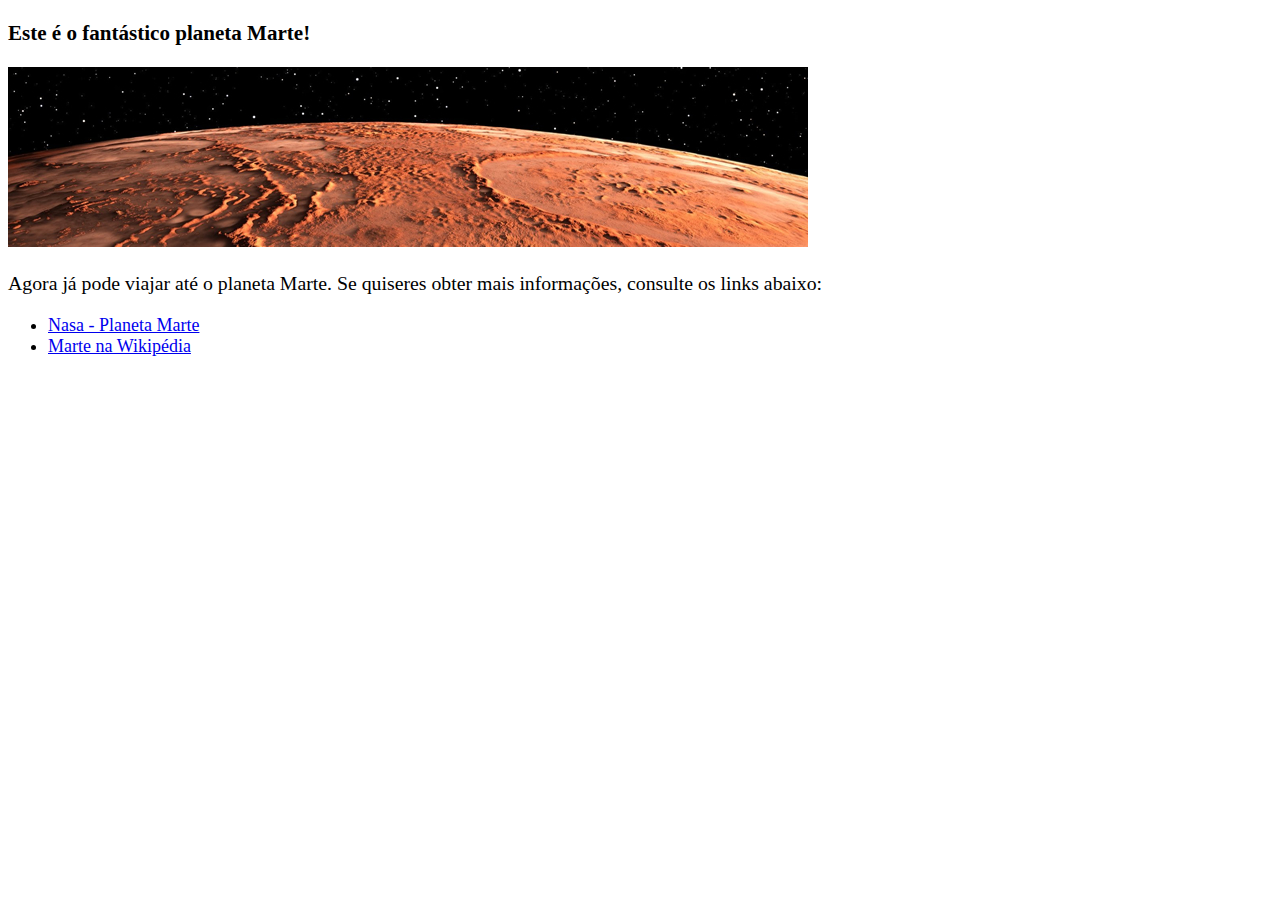
<file: Seção 2/index.html>
<!DOCTYPE html>
<html>

    <head>
        <title>O Planeta Marte</title>
        <link rel="stylesheet" href="estilos.css">
    </head>

    <body>
        <h3>Este é o fantástico planeta Marte!</h3>
        <img src="planet_mars.jpg" alt="imagem do planta Marte">
        <p>Agora já pode viajar até o planeta Marte. Se quiseres obter mais informações, consulte os links abaixo:</p>

        <ul>
            <li><a href="https://www.nasa.gov/mars" target="_blank">Nasa - Planeta Marte</a></li>
            <li><a href="https://pt.wikipedia.org/wiki;Marte_(planeta)" target="_blank">Marte na Wikipédia</a></li>
        </ul>

    </body>
</html>
</file>
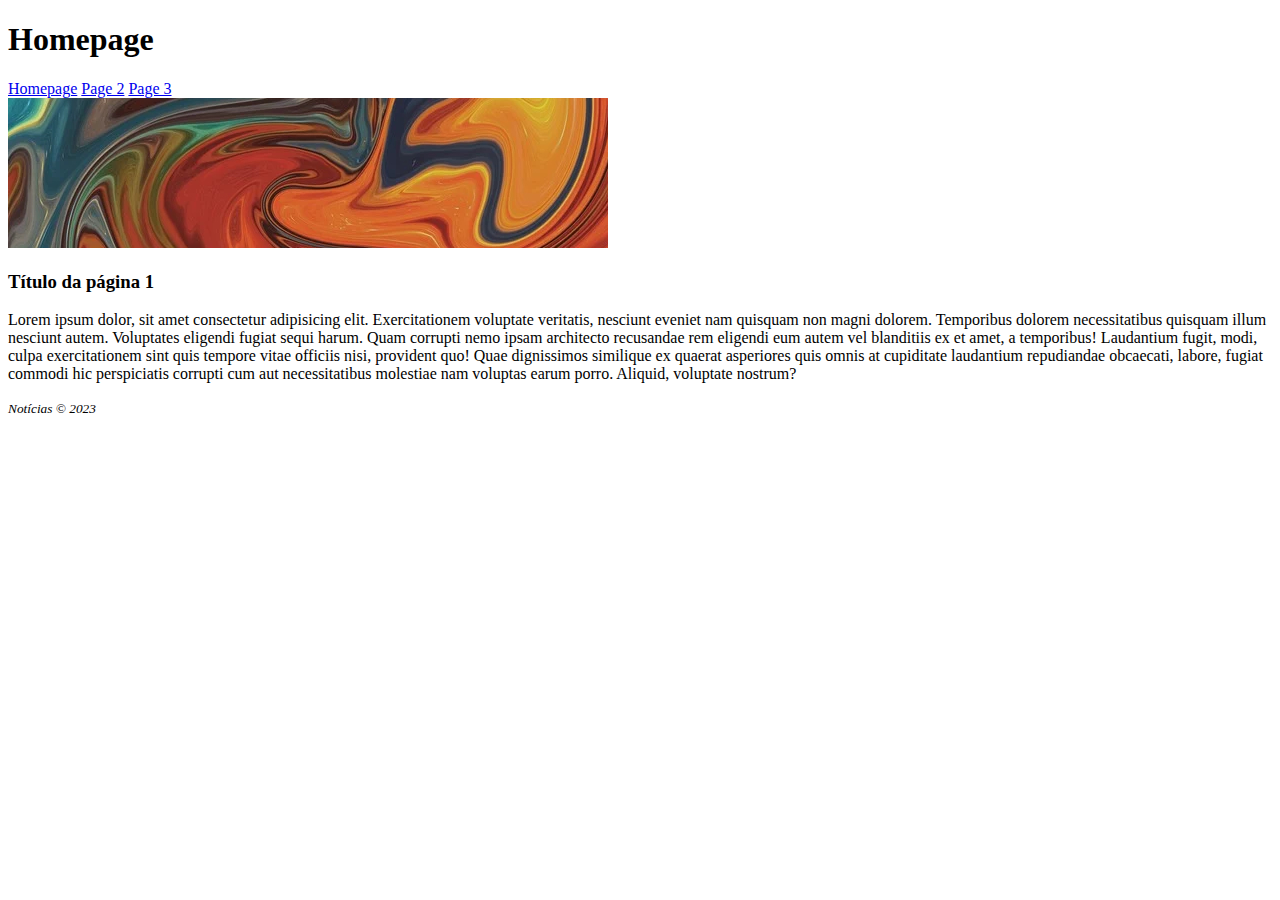
<file: Seção 2/Primeir Website só com HTML/index.html>
<!DOCTYPE html>
<html>

    <head>
        <title>Primeiro Website</title>
    </head>

    <body>
        <h1>Homepage</h1>

        <nav>
            <a href="index.html">Homepage</a>
            <a href="page_2.html">Page 2</a>
            <a href="page_3.html">Page 3</a>
        </nav>

        <div>
            <img src="images/image_page_1.jpg" alt="Imagem 1">
        </div>

        <article>
            <h3>Título da página 1</h3>
            <p>
                Lorem ipsum dolor, sit amet consectetur adipisicing elit. Exercitationem voluptate veritatis, nesciunt eveniet nam quisquam non magni dolorem. Temporibus dolorem necessitatibus quisquam illum nesciunt autem. Voluptates eligendi fugiat sequi harum.
                Quam corrupti nemo ipsam architecto recusandae rem eligendi eum autem vel blanditiis ex et amet, a temporibus! Laudantium fugit, modi, culpa exercitationem sint quis tempore vitae officiis nisi, provident quo!
                Quae dignissimos similique ex quaerat asperiores quis omnis at cupiditate laudantium repudiandae obcaecati, labore, fugiat commodi hic perspiciatis corrupti cum aut necessitatibus molestiae nam voluptas earum porro. Aliquid, voluptate nostrum?
            </p>
        </article>

        <footer>
            <small><i>Notícias &copy; 2023</i></small>
        </footer>
    </body>
</html>
</file>
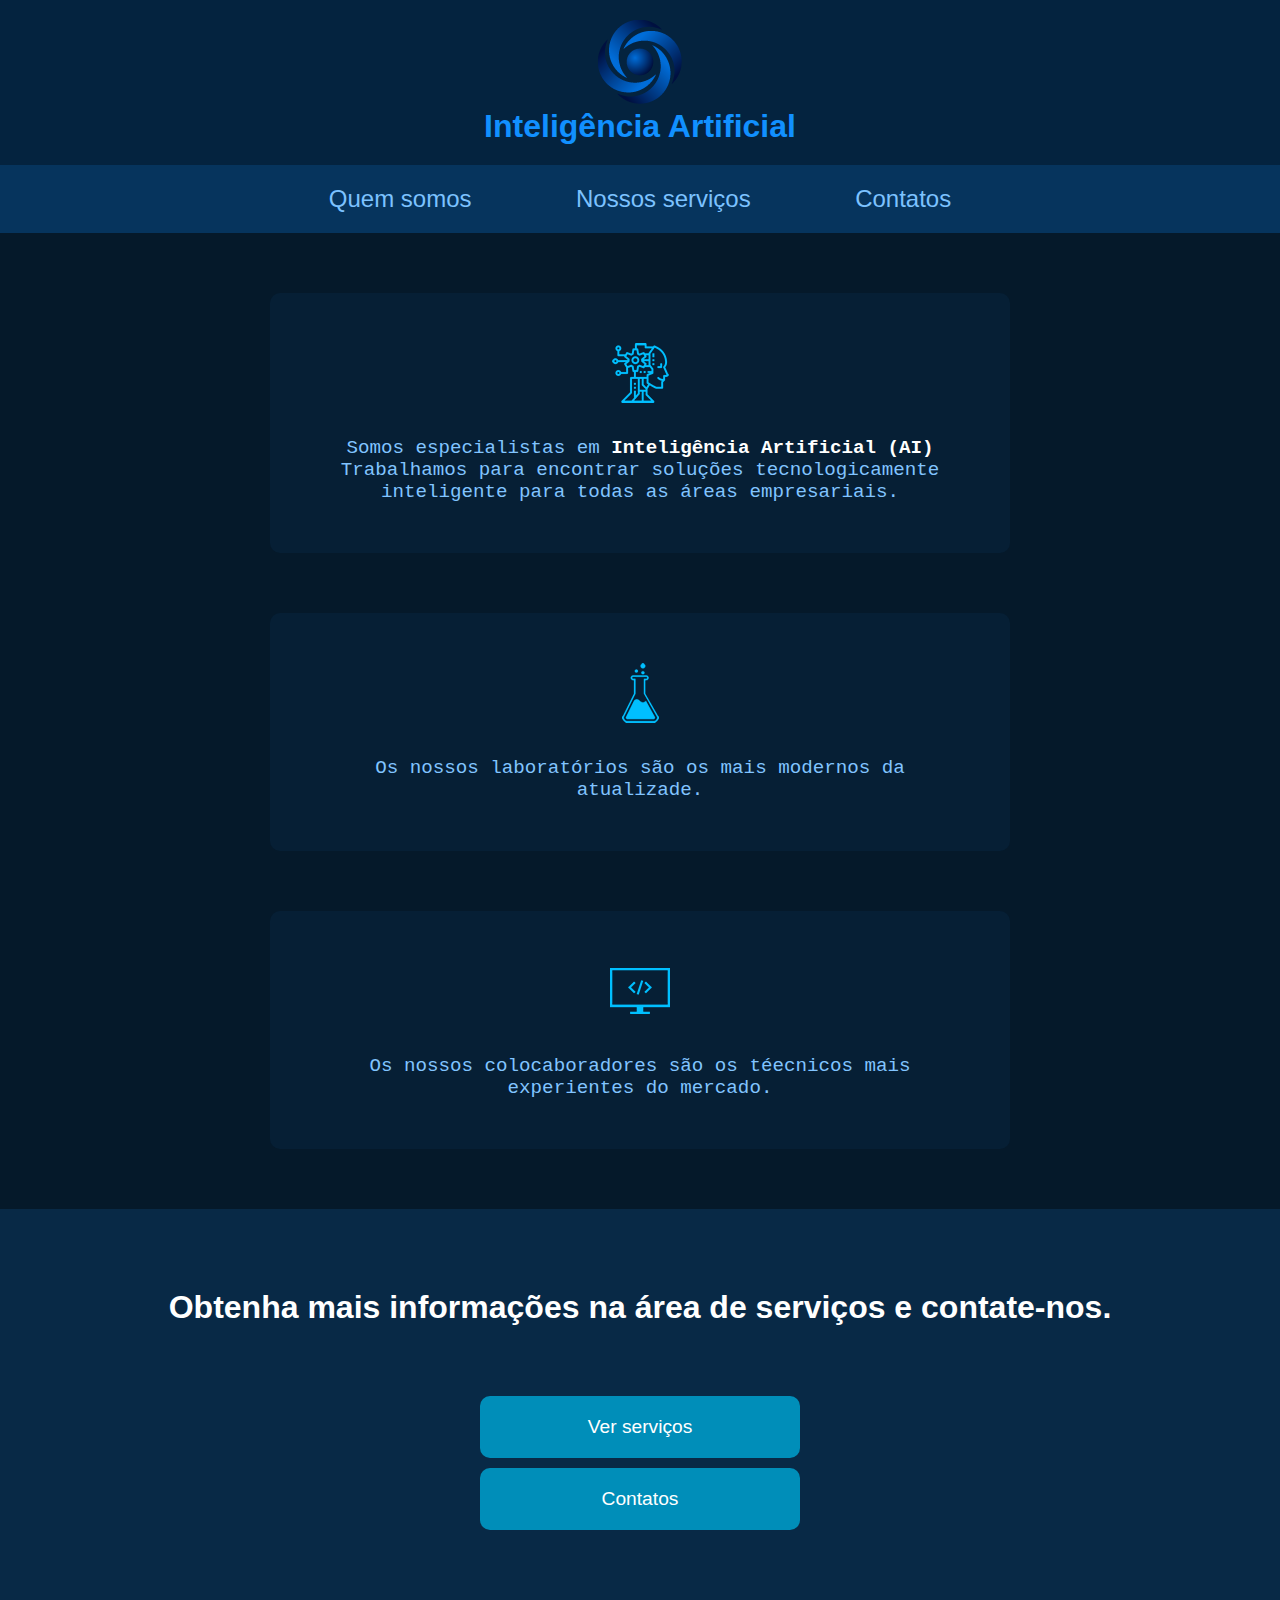
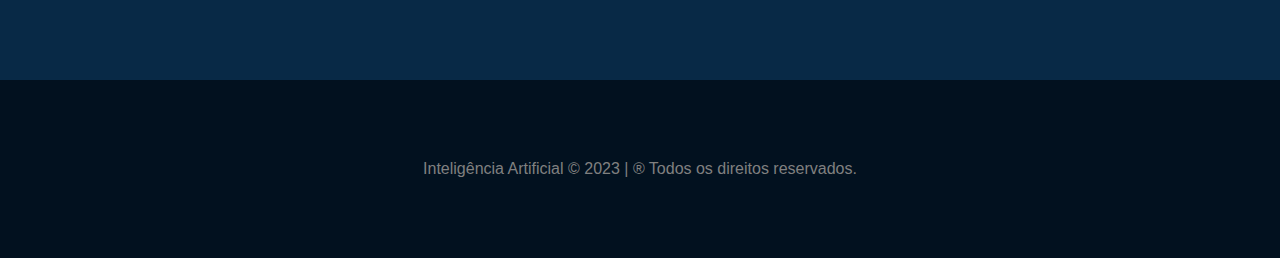
<file: Seção 2/projeto final seção 2/index.html>
<!DOCTYPE html>
<html lang="pt">

<head>
    <meta charset="UTF-8">
    <meta http-equiv="X-UA-Compatible" content="IE=edge">
    <meta name="viewport" content="width=device-width, initial-scale=1.0">
    <title>Inteligência Artificial</title>
</head>

<body>

    <header class="container-cabecalho">
        <a href="index.html">
            <img src="assets/images/logo_empresa.png" alt="Logo da empresa" title="Inteligência Artificial">
        </a>
        <h3>Inteligência Artificial</h3>

        <link rel="stylesheet" href="css/estilos.css">

        <link rel="shortcut icon" href="assets/images/logo_empresa.png" type="image/png">
    </header>

    <nav class="container-navegacao">
        <a href="index.html">Quem somos</a>
        <a href="servicos.html">Nossos serviços</a>
        <a href="contatos.html">Contatos</a>
    </nav>

    <section class="container-quem-somos">
        <article class="servico">
            <img src="assets/images/icon_ai.png" class="icon" alt="icon" alt="Inteligência Artificial">
            <p class="servico-texto">
                Somos especialistas em <span class="servico-texto-realce">Inteligência Artificial (AI)</span><br>
                Trabalhamos para encontrar soluções tecnologicamente inteligente para todas as áreas empresariais.
            </p>
        </article>

        <article class="servico">
            <img src="assets/images/icon_lab.png" class="icon" alt="icon" alt="Laboratório moderno">
            <p class="servico-texto">
                Os nossos laboratórios são os mais modernos da atualizade.
            </p>
        </article>

        <article class="servico">
            <img src="assets/images/icon_computer.png" class="icon" alt="icon" alt="Programadores experientes">
            <p class="servico-texto">
                Os nossos colocaboradores são os téecnicos mais experientes do mercado.
            </p>
        </article>
    </section>

    <section class="container-servicos-contatos">
        <h1>Obtenha mais informações na área de serviços e contate-nos.</h1>
        <div class="botoes-servicos-contatos">
            <a href="servicos.html">Ver serviços</a>
            <a href="contatos.html">Contatos</a>
        </div>
    </section>

    <footer>
        Inteligência Artificial &copy; 2023 | &reg; Todos os direitos reservados.
    </footer>


</body>

</html>
</file>
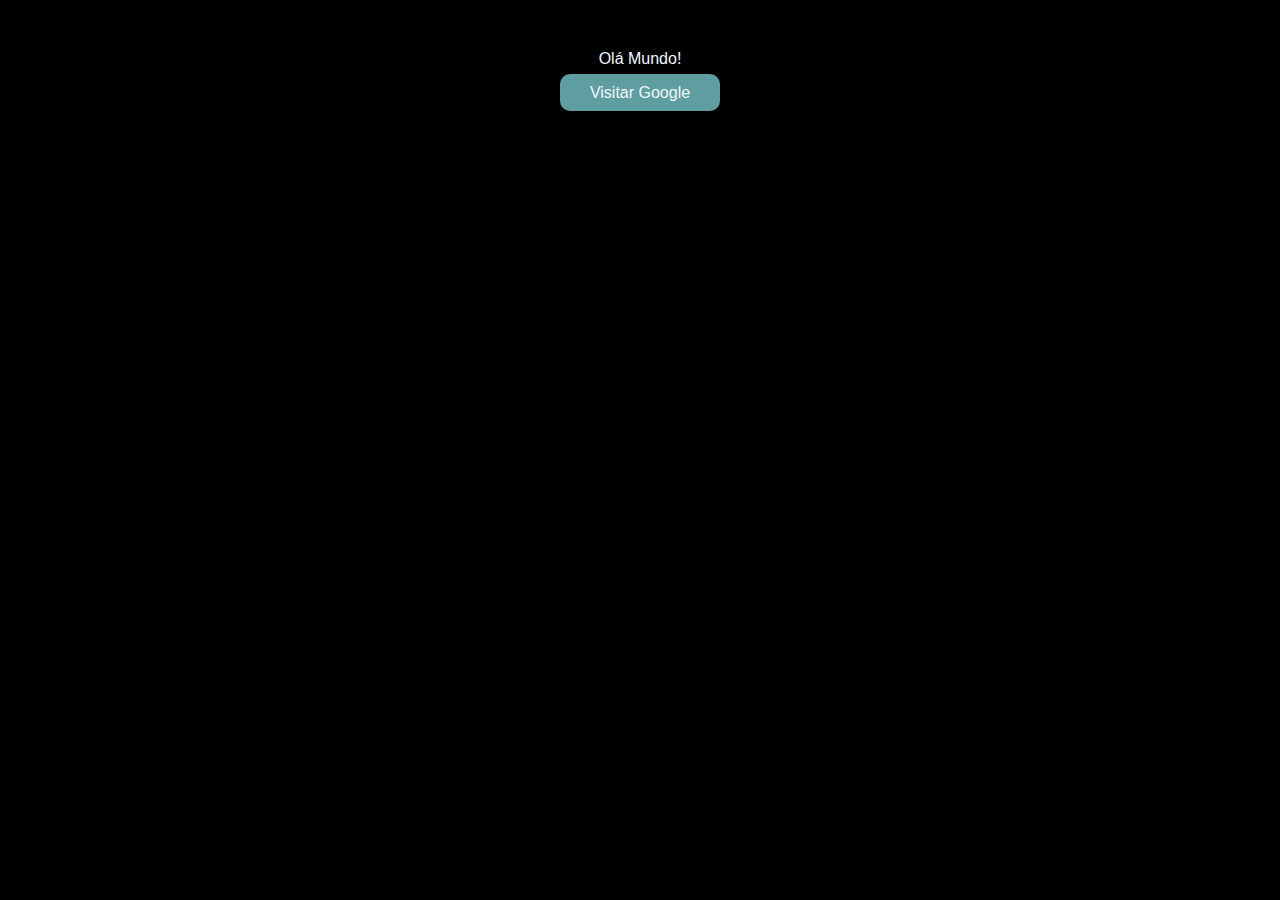
<file: Seção 2/botonlink.html>
<!DOCTYPE html>
<html lang="en">
<head>
    <meta charset="UTF-8">
    <meta name="viewport" content="width=device-width, initial-scale=1.0">
    <title>Document</title>

    <style>
        body {
            background-color: black;
            color: aliceblue;
            font-family: Verdana, Geneva, Tahoma, sans-serif;
            margin: 0;
            padding: 0;
        }

        .layout {
            margin: 50px;
            text-align: center;
        }

        .link {
            text-decoration: none;
            background-color: cadetblue;
            color: aliceblue;
            min-width: 200px;
            padding: 10px 30px;
            border-radius: 10px;
        }

        .link:hover {
            background-color: cornflowerblue;
            color: cadetblue;
        }
    </style>

</head>
<body>
    <div class="layout">
        <p>Olá Mundo!</p>
        <a href="https://www.google.com" class="link">Visitar Google</a>
    </div>
</body>
</html>
</file>
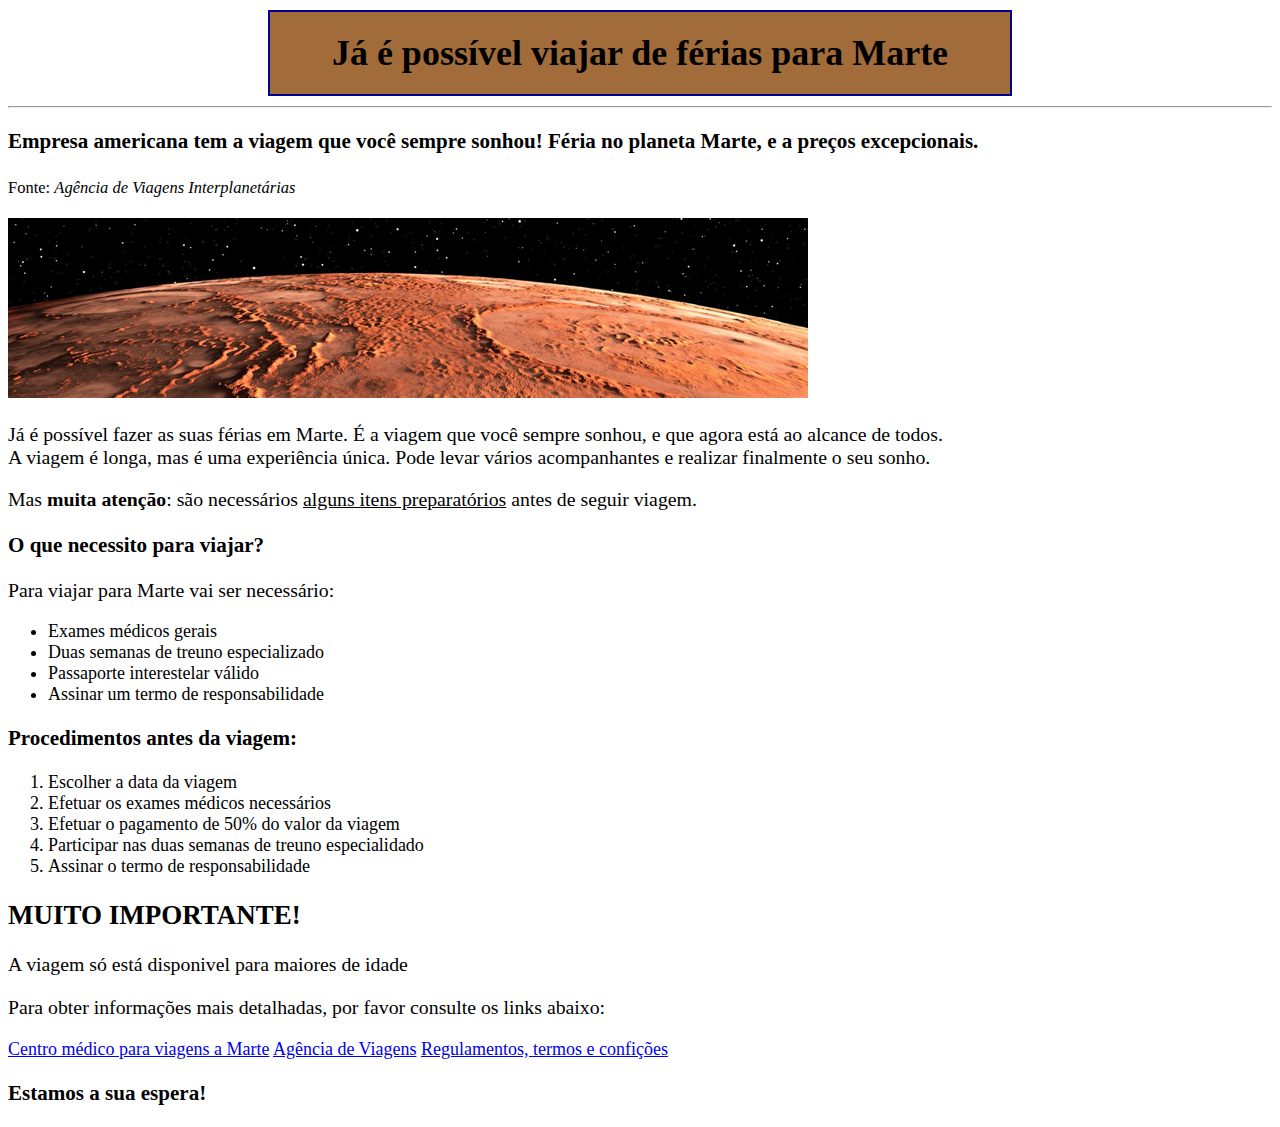
<file: Seção 2/noticia.html>
<!DOCTYPE html>

<html>

<head>
    <title>Viagens a Marte</title>
    <link rel="stylesheet" href="estilos.css">
</head>

<body>
    <h1>Já é possível viajar de férias para Marte</h1>
    <hr>
    <h3>Empresa americana tem a viagem que você sempre sonhou! Féria no planeta Marte, e a preços excepcionais.</h3>
    <p>
        <small>Fonte: <i>Agência de Viagens Interplanetárias</i></small>
    </p>

    <img src="planet_mars.jpg">

    <p>
        Já é possível fazer as suas férias em Marte. É a viagem que você sempre sonhou, e que agora está ao alcance de
        todos.<br>
        A viagem é longa, mas é uma experiência única. Pode levar vários acompanhantes e realizar finalmente o seu
        sonho.
    </p>

    <p>Mas <strong>muita atenção</strong>: são necessários <u>alguns itens preparatórios</u> antes de seguir viagem.</p>

    <h3>O que necessito para viajar?</h3>

    <p>Para viajar para Marte vai ser necessário:</p>

    <ul>
        <li>Exames médicos gerais</li>
        <li>Duas semanas de treuno especializado</li>
        <li>Passaporte interestelar válido</li>
        <li>Assinar um termo de responsabilidade</li>
    </ul>

    <h3>Procedimentos antes da viagem:</h3>

    <ol>
        <li>Escolher a data da viagem</li>
        <li>Efetuar os exames médicos necessários</li>
        <li>Efetuar o pagamento de 50% do valor da viagem</li>
        <li>Participar nas duas semanas de treuno especialidado</li>
        <li>Assinar o termo de responsabilidade</li>
    </ol>

    <h2>MUITO IMPORTANTE!</h2>
    <p>A viagem só está disponivel para maiores de idade</p>
    <p>Para obter informações mais detalhadas, por favor consulte os links abaixo:</p>

    <a href="#">Centro médico para viagens a Marte</a>
    <a href="#">Agência de Viagens</a>
    <a href="#">Regulamentos, termos e confições</a>

    <h3>Estamos a sua espera!</h3>

</body>

</html>
</file>
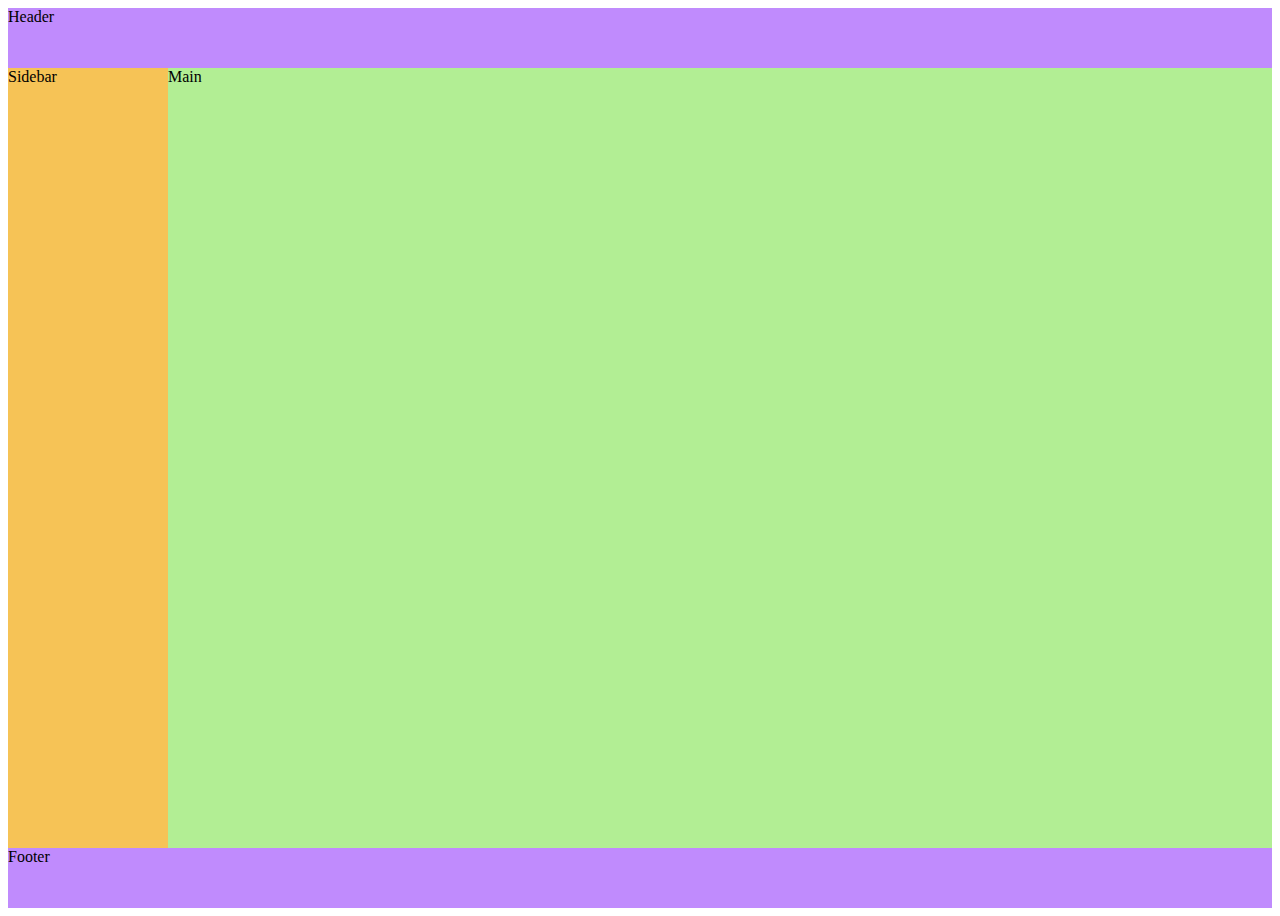
<file: Seção 2/teste.html>
<!DOCTYPE html>
<html lang="en">
<head>
    <meta charset="UTF-8">
    <meta name="viewport" content="width=device-width, initial-scale=1.0">
    <title>Document</title>
    <link rel="stylesheet" href="teste.css">
</head>
<body>
    <div class="layout">
        <header>Header</header>
        <aside>Sidebar</aside>
        <main>Main</main>
        <footer>Footer</footer>
    </div>
</body>
</html>
</file>
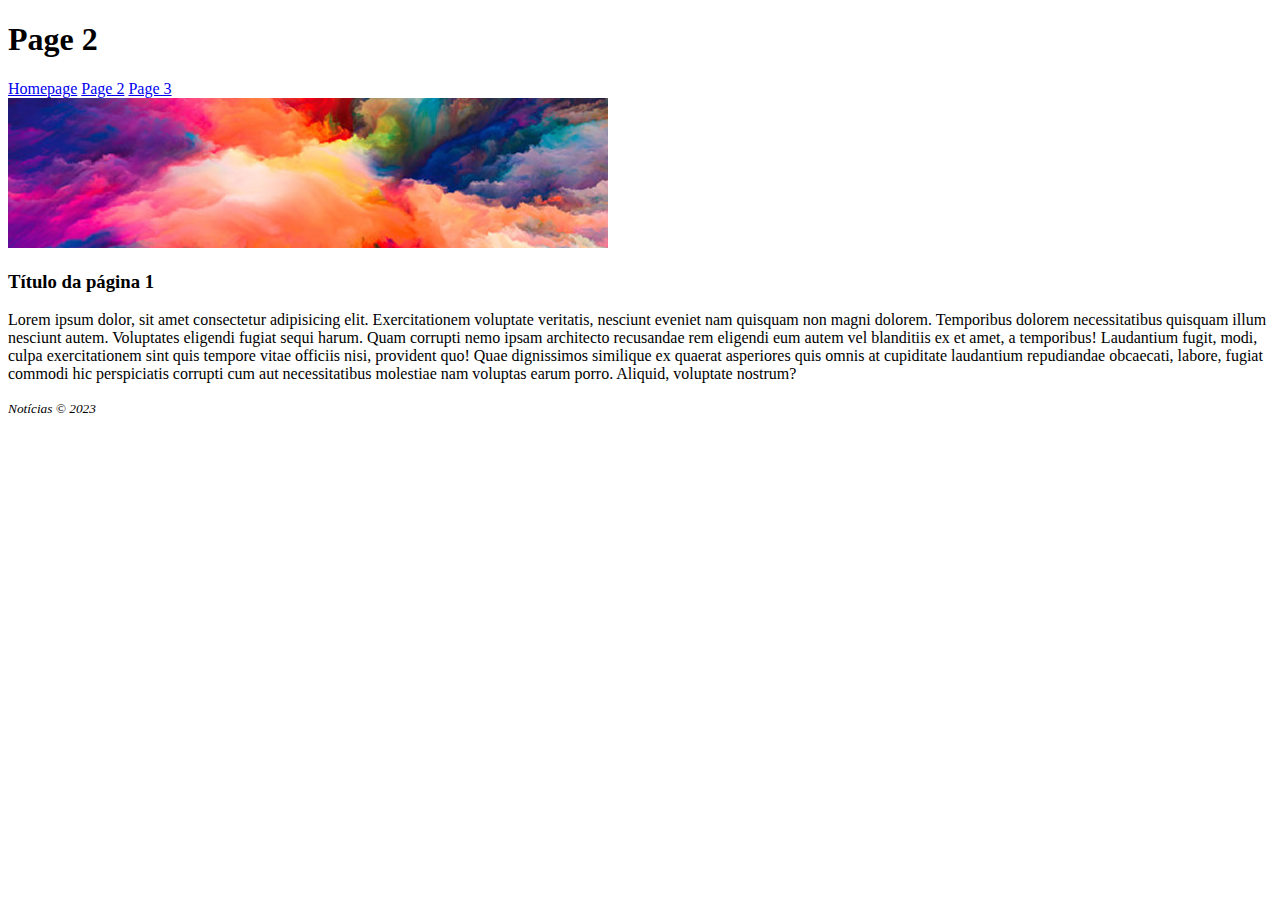
<file: Seção 2/Primeir Website só com HTML/page_2.html>
<!DOCTYPE html>
<html>

    <head>
        <title>Primeiro Website</title>
    </head>

    <body>
        <h1>Page 2</h1>

        <nav>
            <a href="index.html">Homepage</a>
            <a href="page_2.html">Page 2</a>
            <a href="page_3.html">Page 3</a>
        </nav>

        <div>
            <img src="images/image_page_2.jpg" alt="Imagem 2">
        </div>

        <article>
            <h3>Título da página 1</h3>
            <p>
                Lorem ipsum dolor, sit amet consectetur adipisicing elit. Exercitationem voluptate veritatis, nesciunt eveniet nam quisquam non magni dolorem. Temporibus dolorem necessitatibus quisquam illum nesciunt autem. Voluptates eligendi fugiat sequi harum.
                Quam corrupti nemo ipsam architecto recusandae rem eligendi eum autem vel blanditiis ex et amet, a temporibus! Laudantium fugit, modi, culpa exercitationem sint quis tempore vitae officiis nisi, provident quo!
                Quae dignissimos similique ex quaerat asperiores quis omnis at cupiditate laudantium repudiandae obcaecati, labore, fugiat commodi hic perspiciatis corrupti cum aut necessitatibus molestiae nam voluptas earum porro. Aliquid, voluptate nostrum?
            </p>
        </article>

        <footer>
            <small><i>Notícias &copy; 2023</i></small>
        </footer>
    </body>
</html>
</file>
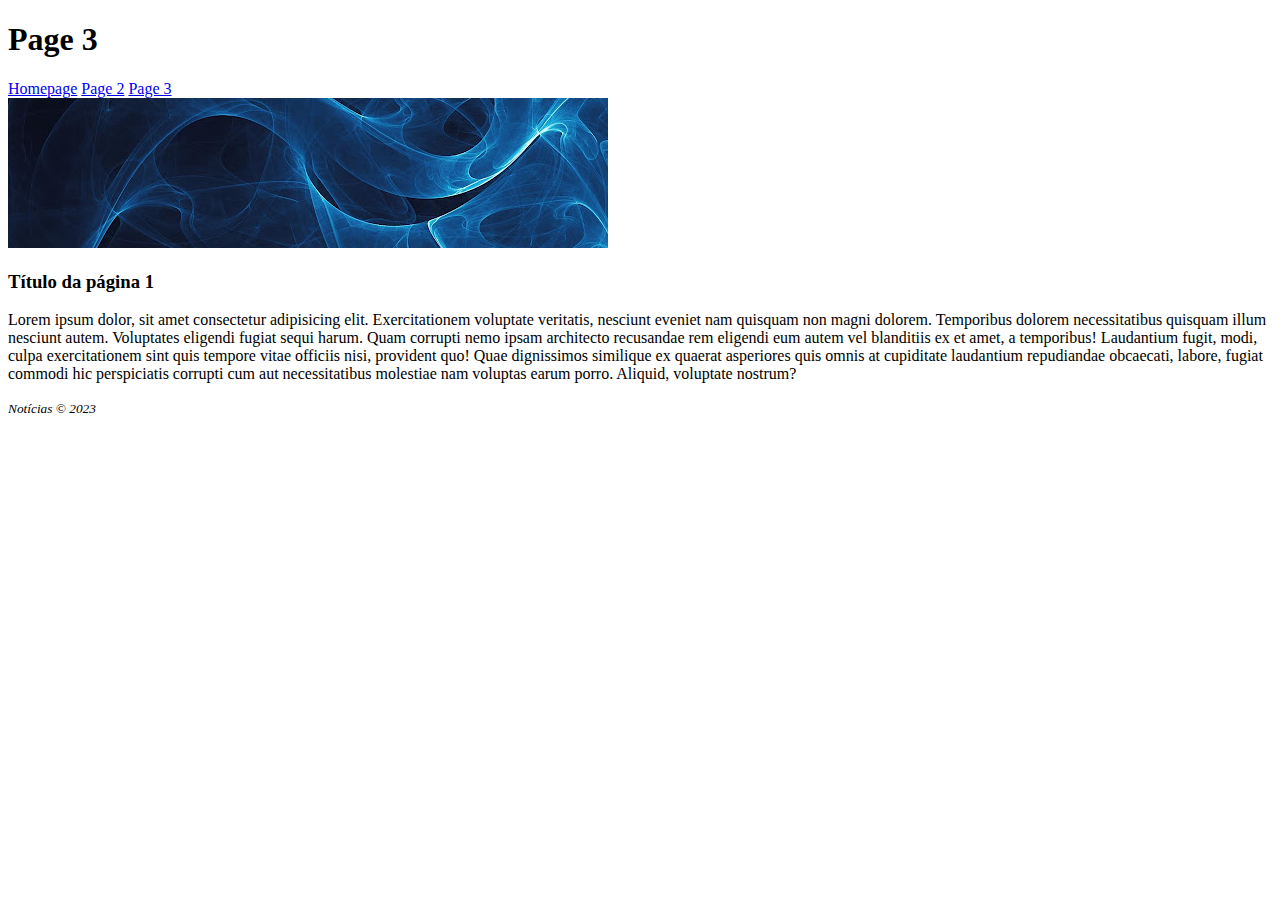
<file: Seção 2/Primeir Website só com HTML/page_3.html>
<!DOCTYPE html>
<html>

    <head>
        <title>Primeiro Website</title>
    </head>

    <body>
        <h1>Page 3</h1>

        <nav>
            <a href="index.html">Homepage</a>
            <a href="page_2.html">Page 2</a>
            <a href="page_3.html">Page 3</a>
        </nav>

        <div>
            <img src="images/image_page_3.jpg" alt="Imagem 3">
        </div>

        <article>
            <h3>Título da página 1</h3>
            <p>
                Lorem ipsum dolor, sit amet consectetur adipisicing elit. Exercitationem voluptate veritatis, nesciunt eveniet nam quisquam non magni dolorem. Temporibus dolorem necessitatibus quisquam illum nesciunt autem. Voluptates eligendi fugiat sequi harum.
                Quam corrupti nemo ipsam architecto recusandae rem eligendi eum autem vel blanditiis ex et amet, a temporibus! Laudantium fugit, modi, culpa exercitationem sint quis tempore vitae officiis nisi, provident quo!
                Quae dignissimos similique ex quaerat asperiores quis omnis at cupiditate laudantium repudiandae obcaecati, labore, fugiat commodi hic perspiciatis corrupti cum aut necessitatibus molestiae nam voluptas earum porro. Aliquid, voluptate nostrum?
            </p>
        </article>

        <footer>
            <small><i>Notícias &copy; 2023</i></small>
        </footer>
    </body>
</html>
</file>
<file: Seção 2/estilos.css>
h1 {
    background-color: rgb(161, 108, 58);
    text-align: center;
    width: 700px;
    padding: 20px;
    margin: 10px auto;
    border: 2px solid darkblue;
}

p {
    font-family: Georgia, 'Times New Roman', Times, serif;
    font-size: 1.1em;
}

body {
    font-size: 18px;
}
</file>
<file: Seção 2/projeto final seção 2/css/estilos.css>
* {
    margin: 0;
    padding: 0;
}

body {
    font-family: Arial, Helvetica, sans-serif;
    color: white;
}

.text-center {
    text-align: center;
}

.margin-top-40 {
    margin-top: 40px;
}

.container-cabecalho {
    text-align: center;
    padding: 20px;
    background-color: #04233F;
}

.container-cabecalho h3 {
    font-weight: 600;
    font-size: 2em;
    color: #1190ff;
}

.container-navegacao {
    text-align: center;
    padding: 20px;
    background-color: #06345d;
}

.container-navegacao a {
    font-size: 1.5em;
    margin: 0px 50px;
    text-decoration: none;
    color: #7cc2ff;
}

.container-navegacao a:hover {
    color: #ffffff;
}

.container-quem-somos {
    background-color: #05192a;
    overflow: auto;
}

.container-quem-somos .servico {
    float: center;
    margin: 60px auto;
    background-color: #061f35;
    width: 50%;
    padding: 50px;
    border-radius: 10px;
    text-align: center;
}

.container-quem-somos .servico .icon {
    margin-bottom: 10px;
}

.container-quem-somos .servico-texto  {
    font-family: 'Courier New', Courier, monospace;
    margin-top: 20px;
    font-size: 1.2em;
    color: #81c4ff;
}

.container-quem-somos .servico-texto-realce {
    color: white;
    font-weight: bold;
}

.container-servicos-contatos {
    background-color: #082946;
    padding: 80px;
    text-align: center;
}

.container-servicos-contatos .botoes-servicos-contatos {
    padding: 60px;
    text-align: center;
}

.botoes-servicos-contatos a {
    display: block;
    max-width: 200px;
    text-decoration: none;
    font-size: 1.2em;
    background-color: #008eb9;
    color: white;
    padding: 20px 60px;
    margin: 10px auto;
    border-radius: 10px;
}

.botoes-servicos-contatos a:hover {
    background-color: white;
    color: black;
}

footer {
    text-align: center;
    padding: 80px;
    background-color: #02111f;
    color: gray;
}
</file>
<file: Seção 2/teste.css>
.layout {
    display: grid;
    grid-template-rows: 60px 60px auto 60px;
    grid-template-columns: 1fr;
    grid-template-areas: 'header' 'sidebar' 'main' 'footer';
    height: 100vh;
}

@media (min-width: 480px) {
    .layout {
        display: grid;
        grid-template-rows: 60px auto 60px;
        grid-template-columns: 160px auto;
        grid-template-areas: 'header header header' 'sidebar main main' 'footer footer footer';
    }
}


header {
    grid-area: header;
    background: #c08bfd;
}

footer {
    grid-area: footer;
    background: #c08bfd;
}

aside {
    grid-area: sidebar;
    background: #f6c356;
}

main {
    grid-area: main;
    background: #b2ee94;
}
</file>
